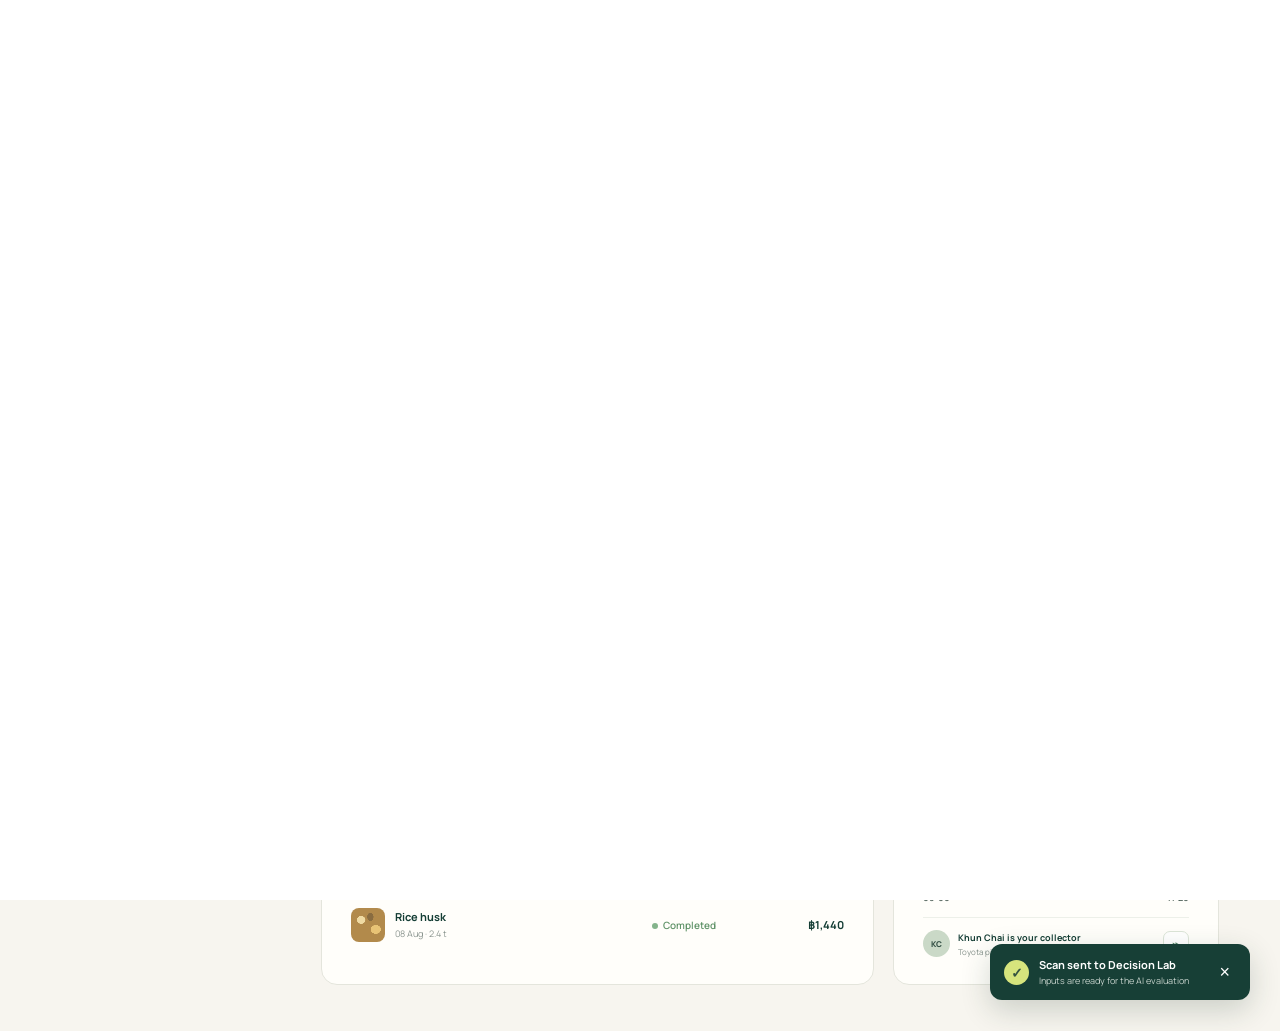
<file: index.html>
<!doctype html>
<html lang="en">
  <head>
    <meta charset="UTF-8" />
    <meta name="viewport" content="width=device-width, initial-scale=1.0" />
    <meta name="theme-color" content="#153e35" />
    <title>NovaTerra — biomass, made valuable</title>
    <link rel="preconnect" href="https://fonts.googleapis.com" />
    <link rel="preconnect" href="https://fonts.gstatic.com" crossorigin />
    <link href="https://fonts.googleapis.com/css2?family=DM+Mono:wght@400;500&family=Manrope:wght@400;500;600;700;800&family=Playfair+Display:ital,wght@0,600;0,700;1,600&display=swap" rel="stylesheet" />
    
    
    <link rel="stylesheet" href="style.css" />
  </head>
  <body>
    <div class="app-shell">
      <aside class="sidebar">
        <a class="brand" href="#top" aria-label="NovaTerra home">
          <span class="brand-mark" aria-hidden="true"><i></i><i></i><i></i></span>
          <span>nova<span>terra</span></span>
        </a>

        <nav class="main-nav" aria-label="Main navigation">
          <button class="nav-item active" data-nav="Overview" data-view="dashboard"><span class="nav-icon grid-icon"></span><span data-i18n="nav.overview">Overview</span></button>
          <button class="nav-item" data-nav="My biomass" data-view="biomass"><span class="nav-icon leaf-icon"></span><span data-i18n="nav.biomass">My biomass</span></button>
          <button class="nav-item decision-nav" data-nav="Decision lab" data-view="simulator"><span class="nav-icon spark-icon"></span><span data-i18n="nav.lab">Decision lab</span> <b class="ai-badge">AI</b></button>
          <button class="nav-item" data-nav="Collections" data-view="collections"><span class="nav-icon truck-icon"></span><span data-i18n="nav.collections">Collections</span> <b>2</b></button>
          <button class="nav-item" data-nav="Impact" data-view="impact"><span class="nav-icon impact-icon">◒</span><span data-i18n="nav.impact">My impact</span></button>
        </nav>

        <div class="sidebar-bottom">
          <button class="help-button"><span class="question-mark">?</span><span data-i18n="nav.help"> Help centre</span></button>
          <div class="profile-card">
            <div class="avatar">NS</div>
            <div><strong>Nicha S.</strong><small>Ubon Ratchathani</small></div>
            <button aria-label="Account menu" class="dots">•••</button>
          </div>
        </div>
      </aside>

      <main id="top" class="main-content">
        <header class="topbar">
          <button class="mobile-menu" aria-label="Open navigation">☰</button>
          <div class="location"><span class="pin"></span><span>Ubon Ratchathani, Thailand</span><button aria-label="Change location">⌄</button></div>
          <div class="top-actions">
            <button class="icon-button notification" aria-label="Notifications"><span>♧</span><i></i></button>
            <button id="themeToggle" class="theme-toggle" aria-label="Toggle dark mode" title="Toggle theme">☾</button>
            <div class="lang-wrap">
              <button id="langToggle" class="language language-label" aria-haspopup="true" aria-expanded="false">EN <span>⌄</span></button>
              <div id="langMenu" class="lang-menu" role="menu">
                <button class="lang-option active" data-lang="en" role="menuitem">English <small>EN</small></button>
                <button class="lang-option" data-lang="th" role="menuitem">ไทย <small>TH</small></button>
                <button class="lang-option" data-lang="zh" role="menuitem">中文 <small>ZH</small></button>
              </div>
            </div>
          </div>
        </header>

        <div id="dashboardView" class="dashboard-view">
        <section class="intro">
          <div>
            <p class="eyebrow" data-i18n="dash.date">SUNDAY, 30 AUGUST</p>
            <h1 data-i18n-html="dash.greeting">Good morning, <em>Nicha.</em></h1>
            <p class="intro-copy" data-i18n="dash.intro">Your fields have more to give. Let’s put every residue to its best use.</p>
          </div>
          <button id="newListing" class="primary-button"><span>＋</span> <span data-i18n="dash.list">List biomass</span></button>
        </section>

        <section class="dashboard-grid">
          <article class="scan-card">
            <div class="glow glow-one"></div><div class="glow glow-two"></div>
            <div class="scan-card-copy">
              <p class="eyebrow light"><span data-i18n="dash.scanEyebrow">AI MOBILE CAMERA SCAN</span> <span class="new-label" data-i18n="dash.new">NEW</span></p>
              <h2 data-i18n-html="dash.scanTitle">What’s in<br />your field?</h2>
              <p data-i18n="dash.scanCopy">Scan a sample for an instant type and quality check.</p>
              <button id="startScan" class="scan-button"><span class="scanner-small" aria-hidden="true"></span> <span data-i18n="dash.scanBtn">Scan biomass</span></button>
            </div>
            <div class="sample-orb" aria-hidden="true">
              <div class="grain grain-1"></div><div class="grain grain-2"></div><div class="grain grain-3"></div><div class="grain grain-4"></div><div class="grain grain-5"></div><div class="grain grain-6"></div>
              <div class="orb-label">AI<br />SCAN</div>
            </div>
            <div class="scan-card-footer"><span class="pulse-dot"></span> <span data-i18n="dash.scanFooter">Supports rice straw, husk & bagasse</span></div>
          </article>

          <article class="impact-card">
            <div class="card-head"><div><p class="eyebrow" data-i18n="dash.impactEyebrow">YOUR IMPACT</p><h3 data-i18n="dash.impactTitle">This season</h3></div><button class="more" aria-label="More impact details">•••</button></div>
            <div class="impact-rings" aria-label="26.4 tonnes CO2e avoided">
              <svg viewBox="0 0 160 160" aria-hidden="true"><circle class="ring-bg" cx="80" cy="80" r="61"></circle><circle class="ring-fill" cx="80" cy="80" r="61"></circle></svg>
              <div><strong>26.4</strong><span data-i18n-html="dash.co2Label">tCO₂e<br />avoided</span></div>
            </div>
            <div class="impact-row"><span data-i18n="dash.residue">Residue recovered</span><strong>48.6 t</strong><span class="trend">↗ 12%</span></div>
            <p class="impact-note" data-i18n="dash.impactNote">That’s like keeping 5 cars off the road for a year.</p>
          </article>
        </section>

        <section class="stat-grid" aria-label="Your biomass summary">
          <article class="stat-card"><div class="stat-icon amber">↗</div><div><span data-i18n="dash.available">Available to list</span><strong>12.8 <small>t</small></strong></div><button class="arrow-link" aria-label="List available biomass">→</button></article>
          <article class="stat-card"><div class="stat-icon mint">⌁</div><div><span data-i18n="dash.nextCol">Next collection</span><strong class="date-stat">03 Sep <small>· 09:00</small></strong></div><button class="arrow-link" aria-label="View collection">→</button></article>
          <article class="stat-card"><div class="stat-icon lilac">฿</div><div><span data-i18n="dash.earnings">Estimated earnings</span><strong>฿6,840</strong></div><button class="arrow-link" aria-label="View estimated earnings">→</button></article>
        </section>

        <section class="bottom-grid">
          <article class="activity-card">
            <div class="section-title"><div><p class="eyebrow" data-i18n="dash.activity">ACTIVITY</p><h3 data-i18n="dash.recent">Recent biomass</h3></div><button class="text-link"><span data-i18n="dash.viewAll">View all</span> <span>→</span></button></div>
            <div class="activity-table">
              <div class="activity-row header-row"><span>Material</span><span>Status</span><span>Value</span></div>
              <div class="activity-row"><div class="material"><span class="material-thumb straw"></span><div><strong>Rice straw</strong><small>24 Aug · 5.2 t</small></div></div><span class="status processing"><i></i>In processing</span><strong>฿2,600</strong></div>
              <div class="activity-row"><div class="material"><span class="material-thumb husk"></span><div><strong>Rice husk</strong><small>08 Aug · 2.4 t</small></div></div><span class="status complete"><i></i>Completed</span><strong>฿1,440</strong></div>
            </div>
          </article>

          <article class="route-card">
            <div class="section-title"><div><p class="eyebrow" data-i18n="dash.nextUp">NEXT UP</p><h3 data-i18n="dash.route">Collection route</h3></div><span class="route-date">03 SEP</span></div>
            <div class="route-visual" aria-hidden="true"><div class="route-line"></div><span class="route-dot source"></span><span class="route-dot hub"></span><span class="mini-truck">▰</span><div class="route-source">YOUR FIELD<br /><b>09:00</b></div><div class="route-hub">KHONG CHIAM HUB<br /><b>11:20</b></div></div>
            <div class="route-footer"><span class="route-avatar">KC</span><span><b>Khun Chai is your collector</b><small>Toyota pickup · 3 more stops nearby</small></span><button aria-label="Contact collector" class="contact-button">⌁</button></div>
          </article>
        </section>
        </div>

        <section id="simulatorView" class="simulator-view" aria-labelledby="engineTitle" hidden>
          <div class="engine-intro">
            <div>
              <p class="eyebrow"><span class="live-mini-dot"></span> <span data-i18n="lab.eyebrow">NOVATERRA AI SYSTEM</span></p>
              <h1 id="engineTitle" data-i18n-html="lab.title">Biomass <em>Decision Lab.</em></h1>
              <p data-i18n="lab.intro">Explore how the intelligence engine evaluates crop residue and finds the highest-value, lowest-impact pathway.</p>
            </div>
            <button id="scanFromLab" class="primary-button"><span class="scanner-small"></span> <span data-i18n="lab.scan">Start with a scan</span></button>
          </div>

          <div class="engine-notice"><span class="notice-spark">✦</span><span><b>Live decision simulator</b> — change any input to see a fresh quality grade, farmer offer and processing match.</span><span class="model-tag">ENGINE v2.4</span></div>

          <div class="simulator-grid">
            <form class="parameter-panel" onsubmit="return false">
              <div class="panel-heading"><div><p class="eyebrow">01 / FIELD INPUTS</p><h2>Biomass parameters</h2></div><span class="input-state"><i></i> Ready</span></div>
              <label class="field-label">Material type
                <select id="biomassType" class="select-input">
                  <option value="straw">Rice straw</option>
                  <option value="husk">Rice husk</option>
                  <option value="bagasse">Sugarcane bagasse</option>
                </select>
              </label>
              <label class="field-label">Origin province
                <select id="province" class="select-input">
                  <option value="Khon Kaen">Khon Kaen · Northeast hub</option>
                  <option value="Ubon Ratchathani">Ubon Ratchathani · East hub</option>
                  <option value="Nakhon Ratchasima">Nakhon Ratchasima · Korat hub</option>
                  <option value="Suphan Buri">Suphan Buri · Central hub</option>
                </select>
              </label>
              <div class="range-field"><div class="field-label range-title"><span>Estimated volume</span><output id="volumeOutput">18 tonnes</output></div><input id="volume" type="range" min="1" max="60" value="18" /><div class="range-ticks"><span>1 t</span><span>60 t</span></div></div>
              <div class="range-field"><div class="field-label range-title"><span>Moisture level</span><output id="moistureOutput">13%</output></div><input id="moisture" type="range" min="5" max="35" value="13" /><div id="moistureHint" class="moisture-hint good">Excellent for high-value fibre applications.</div></div>
              <div class="contamination-section"><span class="field-label">Soil / dirt contamination</span><div class="segmented" role="radiogroup" aria-label="Soil or dirt contamination"><button class="contamination-choice active" data-contamination="low" role="radio" aria-checked="true">Low <small>&lt; 3%</small></button><button class="contamination-choice" data-contamination="medium" role="radio" aria-checked="false">Medium <small>3–8%</small></button><button class="contamination-choice" data-contamination="high" role="radio" aria-checked="false">High <small>&gt; 8%</small></button></div></div>
              <div class="source-note"><span>⌖</span><p>Location, seasonality and current partner capacity are included in the decision score.</p></div>
            </form>

            <div class="results-panel">
              <div class="panel-heading result-heading"><div><p class="eyebrow">02 / AI EVALUATION MATRIX</p><h2>Your optimal pathway</h2></div><span id="evaluationStatus" class="evaluation-status"><i></i> Analysing</span></div>
              <div class="top-results">
                <div class="grade-result"><span class="result-label">QUALITY GRADE</span><div class="grade-token"><strong id="gradeLetter">A</strong></div><b id="gradeName">Prime fibre</b><small id="gradeSubline">Clean &amp; dry field residue</small></div>
                <div class="path-result"><span class="result-label">RECOMMENDED ROUTE</span><div class="route-title"><span class="route-leaf">✦</span><strong id="routeName">Moulded fibre packaging</strong></div><p id="routeDescription">Best fit for premium trays and foodware.</p><div class="route-flow"><span>Field source</span><i></i><span id="routeDestination">Fibre mill</span></div></div>
              </div>
              <div class="result-metrics">
                <div><span>FARMER OFFER</span><strong id="payout">฿12,960</strong><small id="rate">฿720 / tonne</small></div>
                <div><span>BURNING AVOIDED</span><strong id="co2">25.2 <small>tCO₂e</small></strong><small id="impactDescription">If residue is recovered</small></div>
                <div><span>NET CIRCULAR VALUE</span><strong id="circularValue">High</strong><small id="valueHint">Local conversion match</small></div>
              </div>
              <div class="partner-match"><div class="partner-mark">N<span>+</span></div><div class="partner-copy"><span class="result-label">TOP PARTNER MATCH</span><h3 id="partnerName">GreenForm Fibre Works</h3><p id="partnerDetail">Moulded-fibre food packaging · 22 km catchment</p></div><div class="compatibility"><strong id="compatibilityScore">96.4%</strong><span>compatible</span><i><b id="compatibilityBar"></b></i></div></div>
              <div class="score-breakdown"><div class="breakdown-header"><div><p class="eyebrow">WHY THIS DECISION</p><h3>Multi-factor score</h3></div><span id="totalScore" class="total-score">92 / 100</span></div><div class="score-row"><span>Material condition</span><div><i><b id="qualityScore"></b></i></div><strong id="qualityScoreLabel">94%</strong></div><div class="score-row"><span>Collection efficiency</span><div><i><b id="logisticsScore"></b></i></div><strong id="logisticsScoreLabel">89%</strong></div><div class="score-row"><span>Buyer demand signal</span><div><i><b id="demandScore"></b></i></div><strong id="demandScoreLabel">93%</strong></div></div>
              <p class="explainability"><span>◎</span> NovaTerra selects the route with the strongest combined value, not simply the highest selling price.</p>
            </div>
          </div>
        </section>

        <section id="biomassView" class="farmer-view" aria-labelledby="biomassTitle" hidden>
          <div class="farmer-page-intro">
            <div><p class="eyebrow" data-i18n="bio.eyebrow">MY FIELD INVENTORY</p><h1 id="biomassTitle" data-i18n-html="bio.title">My <em>biomass.</em></h1><p data-i18n="bio.intro">Every listed residue is quality-assessed, traceable and ready for a verified collection route.</p></div>
            <button id="createListing" class="primary-button"><span>＋</span> <span data-i18n="dash.list">List biomass</span></button>
          </div>
          <div class="inventory-summary"><div><span class="summary-icon field-icon">⌁</span><p>READY TO COLLECT</p><strong id="readyTonnes">12.8 <small>t</small></strong><small>Across 2 approved listings</small></div><div><span class="summary-icon money-icon">฿</span><p>OFFER VALUE</p><strong id="offerValue">฿8,040</strong><small>Estimated until hub check</small></div><div><span class="summary-icon leaf-summary">✦</span><p>BEST OPPORTUNITY</p><strong>Rice straw</strong><small>Dry-field grade A potential</small></div><div class="summary-advice"><span>AI NOTE</span><p>List dry rice straw within 48 hours to reserve the next collection route.</p><button id="adviceScan">Scan sample <b>→</b></button></div></div>
          <div class="inventory-layout"><article class="listing-card"><div class="section-title"><div><p class="eyebrow">ACTIVE LISTINGS</p><h3>Materials in your queue</h3></div><div class="filter-pills"><button class="filter active">All</button><button class="filter">In progress</button></div></div><div id="listingFeed" class="listing-feed"><div class="listing-entry"><span class="listing-photo straw"></span><div class="listing-material"><strong>Rice straw · Field 03</strong><small>5.2 t · scanned 24 Aug · Grade A</small><span class="trace-tag">◎ Traceable sample</span></div><div class="listing-stage progress"><i></i><span>In processing</span><small>Partner confirmed</small></div><div class="listing-value"><strong>฿2,600</strong><small>Estimated value</small></div><button class="listing-more" aria-label="View rice straw listing">→</button></div><div class="listing-entry"><span class="listing-photo husk"></span><div class="listing-material"><strong>Rice husk · Mill lot</strong><small>2.4 t · scanned 08 Aug · Grade A</small><span class="trace-tag">◎ Traceable sample</span></div><div class="listing-stage complete"><i></i><span>Completed</span><small>Payment released</small></div><div class="listing-value"><strong>฿1,440</strong><small>Received</small></div><button class="listing-more" aria-label="View rice husk listing">→</button></div></div></article><aside class="listing-aside"><p class="eyebrow">YOUR NEXT STEP</p><h3>Prepare for hub check</h3><p>Keep your approved material covered and separated. The hub will confirm the final weight and moisture level.</p><div class="hub-check"><span>01</span><div><b>Collection pickup</b><small>03 Sep · 09:00</small></div><i></i></div><div class="hub-check"><span>02</span><div><b>Hub quality check</b><small>Same day at Khong Chiam</small></div></div><button class="text-link" data-view="collections">View route details <span>→</span></button></aside></div>
        </section>

        <section id="collectionsView" class="farmer-view" aria-labelledby="collectionTitle" hidden>
          <div class="farmer-page-intro"><div><p class="eyebrow" data-i18n="col.eyebrow">COLLECTION NETWORK</p><h1 id="collectionTitle" data-i18n-html="col.title">Your next <em>pickup.</em></h1><p data-i18n="col.intro">NovaTerra groups nearby farms to make each collection route efficient, reliable and lower-carbon.</p></div><span class="route-status-chip"><i></i> Collector assigned</span></div>
          <div class="collection-hero"><div class="route-map"><div class="map-grid"></div><span class="map-label farm-label">YOUR FIELD<br /><b>Ban Pa Ao</b></span><span class="map-label hub-label">KHONG CHIAM HUB<br /><b>Quality check</b></span><span class="route-node field-node"></span><span class="route-node hub-node"></span><div class="map-route"><i></i><i></i><i></i><i></i><i></i></div><span class="route-truck">▰</span><span class="route-km">21.6 km</span></div><div class="collection-details"><p class="eyebrow">TUESDAY · 03 SEPTEMBER</p><h2>Pickup window<br /><em>09:00 — 09:30</em></h2><div class="collector-card"><span class="collector-avatar">KC</span><div><strong>Khun Chai</strong><small>Your NovaTerra collector · 4.9 ★</small></div><button aria-label="Message Khun Chai">⌁</button></div><div class="collection-material"><span class="straw"></span><div><b>Rice straw · Field 03</b><small>Expected load: 5.2 tonnes</small></div><strong>Grade A</strong></div><button id="confirmPickup" class="primary-button confirm-button">Confirm material is ready <span>→</span></button><p id="pickupConfirmation" class="pickup-confirmation" aria-live="polite"></p></div></div>
          <div class="collection-timeline"><div class="timeline-title"><p class="eyebrow">ROUTE STATUS</p><h3>What happens on collection day</h3></div><div class="timeline-step current"><span>1</span><div><b>Pickup scheduled</b><small>Route is optimised with three nearby farms.</small></div><em>Now</em></div><div class="timeline-step"><span>2</span><div><b>Material weighed at the hub</b><small>Final volume, moisture and contaminants are verified.</small></div><em>03 Sep</em></div><div class="timeline-step"><span>3</span><div><b>Final payment released</b><small>Your confirmed payout is available after quality grading.</small></div><em>04 Sep</em></div></div>
        </section>

        <section id="impactView" class="farmer-view" aria-labelledby="impactTitle" hidden>
          <div class="farmer-page-intro"><div><p class="eyebrow" data-i18n="imp.eyebrow">YOUR CIRCULAR CONTRIBUTION</p><h1 id="impactTitle" data-i18n-html="imp.title">Value beyond <em>the field.</em></h1><p data-i18n="imp.intro">Your collections are helping turn agricultural residues into useful products instead of smoke and waste.</p></div><button id="shareImpact" class="outline-button"><span data-i18n="imp.share">Share impact summary</span> <span>↗</span></button></div>
          <div class="impact-hero"><div class="impact-hero-copy"><p class="eyebrow light">2026 HARVEST SEASON</p><h2>You’ve kept <em>26.4 tonnes</em><br />of CO₂e out of the air.</h2><p>That is the estimated impact of your verified residue collections to date.</p><div class="impact-hero-stats"><span><b>48.6 t</b> residue recovered</span><span><b>฿9,210</b> paid to you</span></div></div><div class="impact-orbit"><div class="orbit-ring ring-a"></div><div class="orbit-ring ring-b"></div><div class="impact-core"><b>54</b><small>trees worth<br />of benefit</small></div><span class="orbit-dot dot-a"></span><span class="orbit-dot dot-b"></span><span class="orbit-dot dot-c"></span></div></div>
          <div class="impact-detail-grid"><article><span class="impact-detail-icon">↗</span><p>FARMER EARNINGS</p><strong>฿9,210</strong><small>From 3 completed collections</small><div class="growth-line"><i></i></div><b class="positive-growth">↑ 18% from last season</b></article><article><span class="impact-detail-icon">♲</span><p>VALUE CREATED</p><strong>4 pathways</strong><small>Biochar, fibre, silica &amp; energy</small><div class="pathway-tags"><span>Fibre</span><span>Biochar</span><span>Silica</span></div></article><article class="impact-certificate"><div><span>VERIFIED TRACKING</span><h3>Every collection has a route, a quality record and a final destination.</h3><button id="showCertificate">View latest trace record <b>→</b></button></div><div class="certificate-seal">NT<br /><small>TRACE</small></div></article></div>
        </section>
      </main>
    </div>

    <div id="listingModal" class="listing-modal" aria-hidden="true" role="dialog" aria-modal="true" aria-labelledby="listingTitle">
      <div class="listing-dialog">
        <button id="closeListing" class="drawer-close" aria-label="Close listing form">×</button>
        <div class="listing-dialog-head"><p class="eyebrow">NEW BIOMASS LISTING</p><h2 id="listingTitle">Turn your scan into <em>a collection.</em></h2><p>NovaTerra will reserve a route after you confirm the field details below.</p></div>
        <div class="listing-dialog-grid">
          <div class="listing-scan-summary"><span class="result-label">AI SCAN SUMMARY</span><div class="scan-summary-visual"><div class="scan-summary-orb"><i></i><i></i><i></i></div><span id="listingScanBadge">Grade A</span></div><h3 id="listingScanName">Rice straw</h3><p id="listingScanDescription">High-potential sample · recommended for fibre packaging</p><button id="openLabFromListing" class="text-link">See AI decision details <span>→</span></button></div>
          <form id="listingForm" class="listing-form" onsubmit="return false"><label class="field-label">Material type<select id="listingMaterial" class="select-input"><option value="straw">Rice straw</option><option value="husk">Rice husk</option><option value="bagasse">Sugarcane bagasse</option></select></label><div class="listing-form-row"><label class="field-label">Estimated volume<input id="listingVolume" type="number" min="1" max="60" value="5" /><small>tonnes</small></label><label class="field-label">Available from<input id="listingDate" type="date" /><small>collection date</small></label></div><label class="field-label">Collection point<div class="location-select"><span class="pin"></span> Ban Pa Ao, Ubon Ratchathani <button type="button">Change</button></div></label><div class="offer-preview"><div><span>ESTIMATED NOVATERRA OFFER</span><strong id="listingOffer">฿3,600</strong><small id="listingRate">฿720 / tonne · subject to hub check</small></div><span class="offer-badge">AI matched</span></div><label class="check-row"><input id="materialReady" type="checkbox" checked /><span></span>I confirm this material is dry, accessible and ready to collect.</label><button id="submitListing" class="primary-button listing-submit">Request collection <span>→</span></button><p id="listingFeedback" class="listing-feedback" aria-live="polite"></p></form>
        </div>
      </div>
    </div>

    <div id="scanModal" class="scan-modal" aria-hidden="true" role="dialog" aria-modal="true" aria-labelledby="scanTitle">
      <div class="modal-topbar"><button id="closeScan" class="modal-close" aria-label="Close scan">×</button><span class="live-indicator"><i></i> LIVE SCAN</span><button id="flashButton" class="flash-button" aria-label="Toggle flashlight">ϟ</button></div>
      <div class="camera-area">
        <video id="cameraFeed" autoplay muted playsinline></video>
        <img id="uploadedPreview" alt="Selected biomass sample" />
        <div id="cameraFallback" class="camera-fallback" aria-hidden="true"><div class="field-horizon"></div><div class="straw-pile pile-a"></div><div class="straw-pile pile-b"></div><div class="straw-pile pile-c"></div></div>
        <div class="scan-vignette"></div>
        <div class="scan-box" aria-hidden="true"><span></span><span></span><span></span><span></span><div class="scan-beam"></div></div>
        <div id="scanHint" class="scan-hint">Position the material inside the frame</div>
        <div id="detectingBadge" class="detecting-badge">● Looking for biomass</div>
        <div id="resultCard" class="result-card" aria-live="polite">
          <button id="retake" class="retake">Retake</button>
          <div class="result-icon">✓</div><p>Scan complete</p><h2 id="scanTitle">Rice straw</h2><div class="confidence"><span>Match confidence</span><b>94%</b></div><div class="confidence-bar"><i></i></div>
          <div class="result-details"><span><small>QUALITY</small><b>Grade A</b></span><span><small>MOISTURE</small><b>14.2%</b></span><span><small>BEST FIT</small><b>Biochar</b></span></div>
          <button id="useScan" class="primary-button use-scan">Use this scan <span>→</span></button>
        </div>
      </div>
      <div class="modal-controls">
        <label class="gallery-button" title="Choose an image"><input id="imageUpload" type="file" accept="image/*" capture="environment" /><span>▧</span><small>Gallery</small></label>
        <button id="captureButton" class="capture-button" aria-label="Capture biomass photo"><i></i></button>
        <button id="switchCamera" class="switch-button" aria-label="Switch camera">↻<small>Switch</small></button>
      </div>
    </div>

    <div id="listingToast" class="listing-toast" role="status"><span>✓</span><div><strong>Scan sent to Decision Lab</strong><small>Inputs are ready for the AI evaluation</small></div><button aria-label="Dismiss">×</button></div>
    <script src="script.js"></script>
  </body>
</html>
</file>
<file: style.css>
:root{--ink:#153e35;--ink-deep:#0c2c25;--cream:#f7f5ef;--paper:#fffefa;--line:#e4e5dc;--muted:#78857e;--moss:#7ea97d;--lime:#d8e37b;--gold:#eebd4f;--mint:#b9ddc8;--purple:#d6c7e4}*{box-sizing:border-box}body{margin:0;color:var(--ink);background:var(--cream);font-family:Manrope,Arial,sans-serif;font-size:14px}.app-shell{min-height:100vh;display:flex}.sidebar{width:260px;min-height:100vh;position:fixed;inset:0 auto 0 0;background:#faf9f4;border-right:1px solid var(--line);padding:30px 18px;display:flex;flex-direction:column;z-index:5}.brand{display:flex;align-items:center;gap:10px;color:var(--ink);text-decoration:none;font-size:22px;font-weight:800;letter-spacing:-1.5px;padding:0 12px}.brand>span:last-child span{color:#7d9c60}.brand-mark{width:25px;height:29px;position:relative;display:block}.brand-mark i{width:12px;height:24px;position:absolute;background:var(--ink);border-radius:12px 12px 2px 12px;transform-origin:bottom}.brand-mark i:nth-child(1){left:1px;transform:rotate(-41deg);height:19px;top:4px}.brand-mark i:nth-child(2){left:10px;transform:rotate(-2deg);height:28px}.brand-mark i:nth-child(3){left:15px;transform:rotate(41deg);height:18px;top:4px}.main-nav{display:grid;gap:6px;margin-top:67px}.nav-item{border:0;background:transparent;font:600 14px Manrope;color:#6e7b74;border-radius:10px;height:45px;display:flex;align-items:center;gap:15px;padding:0 13px;text-align:left;cursor:pointer;transition:.2s}.nav-item:hover{background:#f0f2e9}.nav-item.active{background:#e3ead7;color:var(--ink)}.nav-item b{font:500 11px 'DM Mono';background:#d7e37c;color:#39533d;border-radius:10px;padding:2px 7px;margin-left:auto}.nav-icon{width:18px;height:18px;position:relative;opacity:.9}.grid-icon{background:linear-gradient(90deg,currentColor 42%,transparent 42% 58%,currentColor 58%);border-radius:3px}.leaf-icon:before,.leaf-icon:after{content:"";position:absolute;width:8px;height:13px;border:2px solid currentColor;border-radius:100% 0 100% 0}.leaf-icon:before{left:0;top:3px;transform:rotate(-40deg)}.leaf-icon:after{right:0;top:1px;transform:rotate(50deg)}.truck-icon{border:2px solid currentColor;border-radius:2px;width:17px;height:11px;top:3px}.truck-icon:after,.truck-icon:before{content:"";position:absolute;width:4px;height:4px;border:2px solid currentColor;border-radius:50%;background:#faf9f4;bottom:-5px}.truck-icon:before{left:1px}.truck-icon:after{right:0}.spark-icon:before{content:"✦";font-size:21px;line-height:15px}.sidebar-bottom{margin-top:auto}.help-button{border:0;background:transparent;color:#78857e;font:600 13px Manrope;display:flex;gap:12px;align-items:center;padding:12px;cursor:pointer}.question-mark{border:1.5px solid currentColor;border-radius:50%;font-size:11px;width:17px;height:17px;display:grid;place-items:center}.profile-card{border-top:1px solid var(--line);padding:20px 9px 0;display:flex;align-items:center;gap:10px}.avatar,.route-avatar{display:grid;place-items:center;border-radius:50%;color:#345045;font-weight:800;font-size:11px;background:#dfc5a2;width:35px;height:35px}.profile-card strong{display:block;font-size:12px}.profile-card small,.route-footer small{display:block;color:#84908a;font-size:10px;margin-top:2px}.dots,.more{background:transparent;border:0;color:#718078;cursor:pointer;letter-spacing:1px}.dots{margin-left:auto}.main-content{width:calc(100% - 260px);margin-left:260px;padding:0 4.8vw 46px;max-width:1740px}.topbar{height:86px;display:flex;align-items:center;justify-content:space-between;border-bottom:1px solid var(--line)}.location{display:flex;align-items:center;color:#65736c;font-size:12px;gap:8px}.location button,.language{border:0;background:transparent;color:#65736c;cursor:pointer;font:500 12px Manrope}.pin{width:13px;height:13px;border:2px solid var(--ink);border-radius:8px 8px 8px 0;transform:rotate(-45deg);position:relative}.pin:after{content:"";width:3px;height:3px;border-radius:50%;background:var(--ink);position:absolute;left:3px;top:3px}.top-actions{display:flex;align-items:center;gap:23px}.icon-button{border:0;background:transparent;font-size:21px;color:var(--ink);position:relative;cursor:pointer}.notification i{width:6px;height:6px;position:absolute;right:1px;top:3px;border-radius:50%;background:#dc765c}.language{font-weight:700;color:var(--ink);letter-spacing:.5px}.mobile-menu{display:none}.intro{display:flex;align-items:end;justify-content:space-between;padding:44px 0 31px}.eyebrow{font:500 10px 'DM Mono',monospace;color:#89948d;letter-spacing:1.25px;margin:0 0 10px}.eyebrow.light{color:#c7d6c8}.intro h1{font-size:32px;letter-spacing:-1.6px;line-height:1;margin:0}.intro h1 em{font:600 33px 'Playfair Display';letter-spacing:-1.9px}.intro-copy{color:#728078;font-size:13px;margin:15px 0 0}.primary-button{background:var(--ink);color:#fff;border:0;border-radius:9px;padding:13px 18px;font:700 12px Manrope;display:inline-flex;align-items:center;gap:8px;cursor:pointer;box-shadow:0 8px 18px #163e3518;transition:transform .2s,background .2s}.primary-button:hover{background:#245448;transform:translateY(-1px)}.primary-button>span:first-child{font-size:20px;font-weight:400;line-height:10px}.dashboard-grid{display:grid;grid-template-columns:minmax(0,1.58fr) minmax(280px,.93fr);gap:19px}.scan-card{min-height:300px;position:relative;overflow:hidden;border-radius:16px;background:var(--ink);color:white;padding:35px 38px;isolation:isolate}.scan-card:before{content:"";position:absolute;inset:0;background:radial-gradient(circle at 85% 0,#335e50 0,transparent 35%),linear-gradient(135deg,transparent 45%,#10372f 45%);z-index:-1}.scan-card h2{font:600 38px/1.02 'Playfair Display';letter-spacing:-1.7px;margin:0}.scan-card-copy>p:not(.eyebrow){color:#c0d0c5;font-size:13px;margin:16px 0 21px}.scan-button{border:1px solid #789686;border-radius:7px;padding:10px 13px;background:#ffffff10;color:white;font:700 12px Manrope;display:flex;align-items:center;gap:8px;cursor:pointer;backdrop-filter:blur(3px);transition:.2s}.scan-button:hover{background:#ffffff21}.scanner-small{width:14px;height:14px;border:1.5px solid #fff;border-radius:3px;position:relative}.scanner-small:after{content:"";position:absolute;left:2px;right:2px;top:5px;border-top:1px solid #fff}.sample-orb{width:256px;height:256px;border-radius:50%;position:absolute;right:55px;top:24px;background:radial-gradient(circle at 44% 35%,#e9d69c 0 2%,#b99b62 3% 7%,#5f5239 34%,#292c23 68%,#192f29 69%);box-shadow:0 0 0 16px #ffffff0a,0 0 0 33px #ffffff06;transform:rotate(-12deg);overflow:hidden}.sample-orb:before{content:"";position:absolute;inset:0;background:repeating-radial-gradient(ellipse at 60% 50%,transparent 0 3px,#dcc98f22 4px 5px)}.grain{position:absolute;background:linear-gradient(90deg,#6e5838,#f0cd77,#5d492e);border-radius:70% 10% 70% 10%;height:17px;width:53px;transform:rotate(var(--r));box-shadow:0 1px 4px #211b0d66}.grain-1{--r:32deg;top:49px;left:43px}.grain-2{--r:-25deg;top:84px;left:95px}.grain-3{--r:14deg;top:138px;left:36px}.grain-4{--r:-57deg;top:156px;left:134px}.grain-5{--r:53deg;top:57px;left:153px}.grain-6{--r:4deg;top:110px;left:160px}.orb-label{position:absolute;z-index:2;bottom:20px;right:23px;border:1px solid #ffffff70;border-radius:50%;width:51px;height:51px;display:grid;place-items:center;text-align:center;font:500 8px/1.2 'DM Mono';letter-spacing:1px;color:#fff;background:#0d2d2680}.scan-card-footer{position:absolute;bottom:25px;left:38px;color:#c8d5cc;font-size:10px}.pulse-dot{display:inline-block;width:6px;height:6px;border-radius:50%;background:#d6e47d;margin-right:7px;box-shadow:0 0 0 4px #d6e47d22}.glow{position:absolute;border-radius:50%;z-index:-1}.glow-one{width:390px;height:390px;background:#d7e37b0e;right:-170px;top:-150px}.glow-two{width:170px;height:170px;background:#d7e37b09;left:160px;bottom:-130px}.impact-card,.activity-card,.route-card{background:var(--paper);border:1px solid var(--line);border-radius:16px}.impact-card{padding:29px 31px;min-height:300px}.card-head,.section-title{display:flex;justify-content:space-between;align-items:flex-start}.card-head h3,.section-title h3{font-size:18px;letter-spacing:-.7px;margin:0}.impact-rings{width:150px;height:150px;margin:7px auto 2px;position:relative}.impact-rings svg{position:absolute;inset:0;transform:rotate(-89deg);width:100%;height:100%}.ring-bg,.ring-fill{fill:none;stroke-width:10}.ring-bg{stroke:#edf0e7}.ring-fill{stroke:#a8ca8a;stroke-linecap:round;stroke-dasharray:382;stroke-dashoffset:96}.impact-rings>div{position:absolute;inset:0;display:grid;place-content:center;text-align:center}.impact-rings strong{font:700 27px/1 Manrope;letter-spacing:-1.5px}.impact-rings span{font-size:9px;line-height:1.2;color:#75827b;margin-top:3px}.impact-row{display:flex;align-items:center;gap:8px;margin-top:6px;font-size:10px;color:#7a867f}.impact-row strong{margin-left:auto;color:var(--ink);font-size:12px}.trend{color:#6b9669;background:#e6f0df;border-radius:10px;padding:3px 5px;font:500 9px 'DM Mono'}.impact-note{font-size:9px;color:#87928c;margin:12px 0 0;border-top:1px solid #edf0e9;padding-top:12px}.stat-grid{display:grid;grid-template-columns:repeat(3,1fr);gap:15px;margin:20px 0}.stat-card{background:var(--paper);border:1px solid var(--line);border-radius:12px;padding:18px;display:flex;align-items:center;gap:13px;min-height:89px}.stat-icon{width:39px;height:39px;display:grid;place-items:center;border-radius:9px;font-size:22px;font-weight:600}.amber{background:#fae6b5;color:#9a6a1a}.mint{background:#dff0e4;color:#589276}.lilac{background:#eae2ef;color:#765e8e;font-size:17px}.stat-card span{display:block;font-size:10px;color:#849089;margin-bottom:3px}.stat-card strong{display:block;font-size:20px;letter-spacing:-.7px}.stat-card strong small{font-size:11px;color:#728078;font-weight:600}.stat-card .date-stat{font-size:16px}.arrow-link{border:0;background:transparent;color:#82908a;font-size:19px;margin-left:auto;cursor:pointer}.bottom-grid{display:grid;grid-template-columns:minmax(0,1.58fr) minmax(280px,.93fr);gap:19px}.activity-card,.route-card{padding:27px 29px;min-height:260px}.text-link{border:0;background:transparent;color:#6c896b;font:700 11px Manrope;cursor:pointer}.text-link span{font-size:15px;margin-left:3px}.activity-table{margin-top:19px}.activity-row{display:grid;grid-template-columns:minmax(160px,1fr) 120px 72px;align-items:center;min-height:58px;border-top:1px solid #edf0e9;font-size:11px}.header-row{min-height:27px;color:#9aa39e;font:500 9px 'DM Mono';letter-spacing:.5px;border:0}.material{display:flex;align-items:center;gap:10px}.material-thumb{width:34px;height:34px;border-radius:8px;position:relative;display:block;overflow:hidden}.straw{background:repeating-linear-gradient(25deg,#c3a661 0 2px,#e7d290 3px 7px,#8d7548 8px 10px)}.husk{background:radial-gradient(ellipse at 30% 35%,#efdaa2 0 12%,transparent 13%),radial-gradient(ellipse at 73% 63%,#e8c375 0 14%,transparent 15%),radial-gradient(ellipse at 57% 26%,#896c40 0 11%,transparent 12%),#b28a4b}.material strong{font-size:11px;display:block}.material small{font-size:9px;color:#8c9690;display:block;margin-top:3px}.status{font:600 10px Manrope}.status i{display:inline-block;width:6px;height:6px;border-radius:50%;margin-right:5px}.processing{color:#b78128}.processing i{background:#eab13d}.complete{color:#609368}.complete i{background:#84b48b}.activity-row>strong{font-size:11px;text-align:right}.route-date{font:500 9px 'DM Mono';color:#708979;background:#e7efdf;border-radius:5px;padding:5px 6px}.route-visual{height:110px;position:relative;margin:16px 0 0}.route-line{height:2px;position:absolute;left:24px;right:25px;top:55px;background:repeating-linear-gradient(90deg,#aec8a9 0 8px,transparent 8px 14px)}.route-dot{width:14px;height:14px;position:absolute;top:49px;border-radius:50%;border:3px solid var(--paper)}.route-dot.source{left:17px;background:#dfa63c;box-shadow:0 0 0 1px #dfa63c}.route-dot.hub{right:19px;background:#6d9e71;box-shadow:0 0 0 1px #6d9e71}.route-source,.route-hub{position:absolute;top:72px;font:500 8px/1.5 'DM Mono';color:#8a958e}.route-source{left:0}.route-hub{right:0;text-align:right}.route-visual b{font:600 9px Manrope;color:#53645c}.mini-truck{position:absolute;top:39px;left:48%;font-size:23px;line-height:22px;color:#335d4d;transform:scaleX(1.5)}.route-footer{border-top:1px solid #edf0e9;padding-top:12px;display:flex;align-items:center;gap:8px}.route-avatar{background:#cad9c7;width:27px;height:27px;font-size:8px}.route-footer b{display:block;font-size:9px}.route-footer small{font-size:8px}.contact-button{margin-left:auto;width:26px;height:26px;border:1px solid #dce5d8;background:white;color:#4f8064;border-radius:7px;cursor:pointer}.scan-modal{position:fixed;z-index:20;inset:0;background:#0b201a;display:flex;flex-direction:column;color:white;opacity:0;pointer-events:none;transition:opacity .25s}.scan-modal.open{opacity:1;pointer-events:auto}.modal-topbar{height:76px;padding:16px 27px;display:flex;align-items:center;justify-content:space-between;position:absolute;inset:0 0 auto;z-index:3;background:linear-gradient(#06110dbb,transparent)}.modal-close,.flash-button{border:0;background:#ffffff1c;color:white;font-size:29px;border-radius:50%;height:39px;width:39px;display:grid;place-items:center;cursor:pointer}.flash-button{font-size:21px}.live-indicator{font:500 10px 'DM Mono';letter-spacing:1px;background:#101e18cc;border:1px solid #ffffff26;border-radius:20px;padding:8px 10px}.live-indicator i{display:inline-block;width:6px;height:6px;border-radius:50%;background:#e27566;margin-right:6px;box-shadow:0 0 9px #e27566}.camera-area{position:relative;flex:1;overflow:hidden;background:#18382d;display:grid;place-items:center}.camera-area video,.camera-area>img{width:100%;height:100%;object-fit:cover;position:absolute;inset:0;z-index:0;display:none}.camera-area video.visible,.camera-area>img.visible{display:block}.camera-fallback{position:absolute;inset:0;background:linear-gradient(180deg,#97b8bd 0 45%,#c69a4a 45% 47%,#7d5d2d 47%);overflow:hidden}.camera-fallback:after{content:"";position:absolute;inset:45% 0 0;background:repeating-linear-gradient(11deg,#80622f 0 2px,#b68d44 3px 11px)}.field-horizon{position:absolute;left:-10%;right:-10%;top:29%;height:20%;background:#6d8657;border-radius:50%;filter:blur(7px)}.straw-pile{position:absolute;z-index:1;background:repeating-linear-gradient(27deg,#cfae65 0 2px,#806232 3px 5px,#dfc380 6px 9px);border-radius:50% 50% 16% 16%;box-shadow:0 10px 16px #352b1860}.pile-a{width:48%;height:24%;left:-1%;bottom:16%;transform:rotate(7deg)}.pile-b{width:51%;height:32%;right:-5%;bottom:5%;transform:rotate(-5deg)}.pile-c{width:35%;height:19%;left:35%;bottom:10%;transform:rotate(-4deg)}.scan-vignette{position:absolute;inset:0;z-index:1;background:radial-gradient(ellipse 45% 44% at 50% 47%,transparent 40%,#001d15aa 100%)}.scan-box{position:absolute;z-index:2;width:min(69vw,450px);aspect-ratio:1.12/1;top:44%;left:50%;transform:translate(-50%,-50%);border:1px solid #ffffff52}.scan-box>span{width:31px;height:31px;border-color:#d9ed9d;position:absolute}.scan-box span:nth-child(1){left:-2px;top:-2px;border-left:3px solid;border-top:3px solid}.scan-box span:nth-child(2){right:-2px;top:-2px;border-right:3px solid;border-top:3px solid}.scan-box span:nth-child(3){left:-2px;bottom:-2px;border-left:3px solid;border-bottom:3px solid}.scan-box span:nth-child(4){right:-2px;bottom:-2px;border-right:3px solid;border-bottom:3px solid}.scan-beam{position:absolute;left:5%;right:5%;height:2px;background:#d8eb9b;box-shadow:0 0 15px #d8eb9b,0 0 30px #d8eb9b;animation:scan 2.5s ease-in-out infinite}@keyframes scan{0%,100%{top:10%;opacity:.5}50%{top:90%;opacity:1}}.scan-hint{z-index:2;position:absolute;bottom:12%;font-size:12px;text-shadow:0 2px 9px #000}.detecting-badge{z-index:2;position:absolute;top:16%;background:#091d16bd;border:1px solid #cce9985c;border-radius:20px;padding:7px 11px;color:#d8ed9d;font:500 10px 'DM Mono';letter-spacing:.3px}.modal-controls{height:154px;flex:none;background:#071a14;position:relative;z-index:4;display:flex;justify-content:center;align-items:center;gap:54px}.gallery-button,.switch-button{border:0;background:transparent;color:white;display:flex;flex-direction:column;align-items:center;gap:6px;font:500 10px Manrope;cursor:pointer}.gallery-button input{display:none}.gallery-button>span,.switch-button{font-size:24px}.gallery-button small,.switch-button small{font:500 10px Manrope}.capture-button{border:3px solid white;border-radius:50%;width:68px;height:68px;padding:4px;background:transparent;cursor:pointer}.capture-button i{display:block;background:white;border-radius:50%;width:100%;height:100%;transition:.15s}.capture-button:active i{transform:scale(.82)}.result-card{position:absolute;z-index:6;left:50%;bottom:20px;transform:translate(-50%,120%);width:min(480px,92vw);color:var(--ink);background:#fffef9;border-radius:20px;padding:20px 23px 18px;text-align:center;box-shadow:0 12px 40px #02140d80;transition:transform .45s cubic-bezier(.2,.9,.25,1)}.result-card.show{transform:translate(-50%,0)}.result-card p{font:500 10px 'DM Mono';color:#7d8c83;letter-spacing:.8px;margin:4px}.result-card h2{font:600 30px 'Playfair Display';letter-spacing:-1px;margin:0}.result-icon{margin:auto;width:28px;height:28px;border-radius:50%;background:#dbeac9;color:#47764c;display:grid;place-items:center;font-weight:800}.confidence{display:flex;justify-content:space-between;font-size:10px;margin-top:13px;color:#7f8984}.confidence b{color:#4b7a50}.confidence-bar{height:5px;background:#e8ede2;border-radius:5px;margin-top:5px;overflow:hidden}.confidence-bar i{display:block;width:94%;height:100%;background:#87b271;border-radius:inherit}.result-details{display:grid;grid-template-columns:repeat(3,1fr);gap:5px;margin:15px 0}.result-details span{padding:8px 4px;background:#f2f4ee;border-radius:7px}.result-details small{display:block;font:500 8px 'DM Mono';color:#89938c}.result-details b{display:block;font-size:10px;margin-top:3px}.use-scan{width:100%;justify-content:center}.use-scan span{font-size:16px}.retake{position:absolute;right:15px;top:16px;border:0;background:transparent;color:#6d7c73;font:600 10px Manrope;cursor:pointer}.listing-toast{position:fixed;right:30px;bottom:30px;background:#173f36;color:white;padding:13px 14px;border-radius:12px;display:flex;align-items:center;gap:10px;box-shadow:0 10px 30px #1e372633;transform:translateY(130px);transition:transform .3s;z-index:30}.listing-toast.show{transform:translateY(0)}.listing-toast>span{width:25px;height:25px;background:#d6e47d;color:#355340;border-radius:50%;display:grid;place-items:center;font-weight:800}.listing-toast strong{font-size:11px;display:block}.listing-toast small{font-size:9px;color:#c5d1cb;display:block;margin-top:2px}.listing-toast button{border:0;background:transparent;color:#fff;cursor:pointer;margin-left:14px;font-size:18px}@media(max-width:1030px){.sidebar{width:210px}.main-content{width:calc(100% - 210px);margin-left:210px;padding:0 28px}.sample-orb{right:-20px;opacity:.7}.activity-card,.route-card{padding:22px}.activity-row{grid-template-columns:minmax(140px,1fr) 95px 60px}.stat-card{padding:14px;gap:9px}.stat-card strong{font-size:17px}}@media(max-width:760px){.sidebar{transform:translateX(-100%);transition:.25s}.sidebar.open{transform:translateX(0);box-shadow:10px 0 30px #18352b40}.main-content{width:100%;margin:0;padding:0 18px 30px}.topbar{height:65px}.mobile-menu{display:block;border:0;background:transparent;font-size:21px;color:var(--ink);padding:5px}.location{font-size:10px}.top-actions{gap:7px}.language{font-size:10px}.intro{padding:29px 0 23px;align-items:flex-start}.intro h1{font-size:28px}.intro h1 em{font-size:29px}.intro-copy{font-size:11px;max-width:225px;line-height:1.5}.primary-button{padding:11px 12px;font-size:10px}.primary-button span:first-child{font-size:16px}.dashboard-grid,.bottom-grid{grid-template-columns:1fr}.scan-card{min-height:275px;padding:29px 25px}.scan-card h2{font-size:34px}.sample-orb{width:195px;height:195px;right:-26px;top:41px}.scan-card-footer{left:25px;bottom:19px;font-size:8px}.impact-card{min-height:265px}.stat-grid{grid-template-columns:1fr;gap:10px;margin:12px 0}.stat-card{min-height:75px}.activity-card,.route-card{padding:22px 18px}.activity-row{grid-template-columns:minmax(120px,1fr) 95px 58px}.modal-controls{height:132px}.scan-box{width:82vw;top:43%}.scan-hint{bottom:14%}.detecting-badge{top:17%}.modal-topbar{padding:13px 17px}.result-card{bottom:12px;padding:16px}.result-card h2{font-size:26px}}@media(max-width:410px){.location span:not(.pin){max-width:115px;overflow:hidden;text-overflow:ellipsis;white-space:nowrap}.activity-row{grid-template-columns:minmax(115px,1fr) 80px 48px}.activity-row>strong{font-size:10px}.status{font-size:9px}.material-thumb{width:30px;height:30px}.activity-card,.route-card{padding:20px 14px}}
.ai-badge{background:#c6d995!important;color:#355340!important;font:600 9px 'DM Mono'!important;letter-spacing:.3px}.impact-icon{font-size:19px;line-height:17px}.new-label{font:500 8px 'DM Mono';letter-spacing:.5px;background:#d7e37b;color:#35533f;border-radius:9px;padding:3px 5px;vertical-align:2px;margin-left:4px}.simulator-view{padding:42px 0 36px}.engine-intro{display:flex;align-items:flex-end;justify-content:space-between;margin-bottom:26px}.engine-intro h1{font-size:34px;letter-spacing:-1.6px;line-height:1;margin:0}.engine-intro h1 em{font:600 35px 'Playfair Display';letter-spacing:-1.8px}.engine-intro>div>p:last-child{color:#718078;font-size:13px;line-height:1.6;max-width:570px;margin:16px 0 0}.live-mini-dot{display:inline-block;background:#91b778;width:6px;height:6px;border-radius:50%;margin-right:5px;box-shadow:0 0 0 4px #91b77822}.engine-notice{border:1px solid #d9e5cf;background:#edf3e7;border-radius:11px;min-height:47px;padding:10px 14px;display:flex;align-items:center;gap:9px;font-size:11px;color:#55705e;margin-bottom:18px}.engine-notice b{color:#385442}.notice-spark{font-size:17px;color:#70975e}.model-tag{margin-left:auto;font:500 9px 'DM Mono';letter-spacing:.6px;background:#fbfdf8;color:#698174;border-radius:5px;padding:5px 7px}.simulator-grid{display:grid;grid-template-columns:minmax(310px,.82fr) minmax(0,1.42fr);gap:19px}.parameter-panel,.results-panel{background:var(--paper);border:1px solid var(--line);border-radius:16px}.parameter-panel{padding:27px}.results-panel{padding:27px}.panel-heading{display:flex;justify-content:space-between;align-items:flex-start;margin-bottom:25px}.panel-heading h2{font-size:19px;letter-spacing:-.7px;margin:0}.input-state,.evaluation-status{font:500 9px 'DM Mono';letter-spacing:.3px;color:#5a8461;background:#eaf2e6;padding:6px 8px;border-radius:12px}.input-state i,.evaluation-status i{display:inline-block;width:5px;height:5px;border-radius:50%;background:#75a874;margin-right:4px}.field-label{display:block;font:700 10px Manrope;color:#526159;margin:0 0 7px}.select-input{display:block;width:100%;appearance:none;border:1px solid #dfe4db;border-radius:8px;background:#fffefb;color:#1d483c;padding:12px 35px 12px 12px;font:600 12px Manrope;outline:none;margin:0 0 19px;background-image:linear-gradient(45deg,transparent 50%,#6d8377 50%),linear-gradient(135deg,#6d8377 50%,transparent 50%);background-position:calc(100% - 15px) 17px,calc(100% - 10px) 17px;background-size:5px 5px,5px 5px;background-repeat:no-repeat}.select-input:focus{border-color:#88aa82;box-shadow:0 0 0 3px #9abb8c2b}.range-field{margin:18px 0}.range-title{display:flex;justify-content:space-between}.range-title output{color:#17473a;font:700 12px Manrope}.range-field input{width:100%;accent-color:#7ca672;margin:5px 0 0;cursor:pointer}.range-ticks{display:flex;justify-content:space-between;color:#98a29c;font:500 9px 'DM Mono';margin-top:0}.moisture-hint{font-size:10px;margin-top:6px;line-height:1.4}.moisture-hint.good{color:#628b62}.moisture-hint.warn{color:#a07833}.moisture-hint.risk{color:#b45e50}.contamination-section{margin:20px 0 18px}.segmented{display:grid;grid-template-columns:repeat(3,1fr);gap:5px;margin-top:8px}.contamination-choice{padding:9px 3px;border:1px solid #e0e5dd;border-radius:7px;background:#fffefa;color:#718078;font:700 10px Manrope;cursor:pointer}.contamination-choice small{display:block;font:500 8px 'DM Mono';color:#a0aaa3;margin-top:2px}.contamination-choice.active{background:#e6efde;border-color:#b6cea9;color:#426646}.contamination-choice.active small{color:#66836b}.source-note{border-top:1px solid #edf0e9;padding:14px 0 0;display:flex;gap:7px;color:#86918b;font-size:9px;line-height:1.5}.source-note span{color:#698d68;font-size:15px}.source-note p{margin:0}.result-heading{margin-bottom:17px}.evaluation-status{color:#aa742c;background:#fdf0d3;transition:.25s}.evaluation-status i{background:#dda441}.evaluation-status.ready{color:#5a8461;background:#eaf2e6}.evaluation-status.ready i{background:#75a874}.top-results{border:1px solid #e5eadf;border-radius:12px;display:grid;grid-template-columns:.82fr 1.35fr;overflow:hidden}.grade-result{padding:19px 15px;border-right:1px solid #e5eadf;background:#f7faf2}.result-label{display:block;font:500 8px 'DM Mono';letter-spacing:.65px;color:#8d9891}.grade-token{width:48px;height:48px;background:#355f4a;color:#d9e37a;border-radius:14px;display:grid;place-items:center;margin:11px 0 7px;box-shadow:inset 0 0 0 5px #ffffff0b}.grade-token strong{font:700 28px/1 Manrope}.grade-result>b{font-size:12px;display:block}.grade-result small{color:#7c8981;font-size:9px;margin-top:2px;display:block}.path-result{padding:19px 18px}.route-title{display:flex;align-items:center;gap:8px;margin-top:11px}.route-leaf{width:24px;height:24px;display:grid;place-items:center;background:#e4efdc;color:#5d8d58;border-radius:7px;font-size:13px}.route-title strong{font-size:13px;line-height:1.25;max-width:175px}.path-result p{font-size:9px;color:#7b8880;line-height:1.45;margin:9px 0}.route-flow{border-top:1px solid #ebeee8;padding-top:10px;display:flex;align-items:center;gap:5px;color:#779080;font:500 8px 'DM Mono';white-space:nowrap}.route-flow i{height:1px;flex:1;background:#9bbc90;position:relative}.route-flow i:after{content:'›';position:absolute;right:-1px;top:-7px;font-size:13px;color:#78966d}.result-metrics{display:grid;grid-template-columns:repeat(3,1fr);border-bottom:1px solid #e8ece5;padding:17px 0}.result-metrics>div{padding:0 15px;border-right:1px solid #e8ece5}.result-metrics>div:first-child{padding-left:0}.result-metrics>div:last-child{border:0}.result-metrics span{display:block;font:500 8px 'DM Mono';letter-spacing:.5px;color:#8f9992}.result-metrics strong{display:block;font-size:19px;letter-spacing:-.7px;margin:7px 0 2px;white-space:nowrap}.result-metrics strong small{font-size:10px;letter-spacing:0}.result-metrics small{color:#789078;font-size:8px}.partner-match{display:flex;align-items:center;gap:11px;background:#f4f7f0;border:1px solid #e2ebdd;border-radius:11px;padding:13px;margin:18px 0}.partner-mark{width:38px;height:38px;border-radius:10px;background:#1d503f;color:#e2eb88;display:grid;place-items:center;font:700 18px 'Playfair Display';flex:none}.partner-mark span{font:600 11px Manrope}.partner-copy{min-width:0}.partner-copy h3{font-size:12px;letter-spacing:-.25px;margin:4px 0 2px;white-space:nowrap;overflow:hidden;text-overflow:ellipsis}.partner-copy p{font-size:9px;color:#78867d;margin:0;white-space:nowrap;overflow:hidden;text-overflow:ellipsis}.compatibility{margin-left:auto;text-align:right;min-width:78px}.compatibility strong{display:block;font-size:14px;letter-spacing:-.5px}.compatibility span{font-size:8px;color:#809087}.compatibility>i{display:block;background:#dce6d8;height:4px;border-radius:5px;margin-top:4px;overflow:hidden}.compatibility>i>b{display:block;height:100%;background:#80aa77;border-radius:inherit;transition:.25s}.score-breakdown{padding-top:2px}.breakdown-header{display:flex;align-items:center;justify-content:space-between;margin-bottom:13px}.breakdown-header h3{font-size:14px;margin:0;letter-spacing:-.4px}.total-score{font:600 10px 'DM Mono';background:#e8efe4;color:#49704c;padding:5px 7px;border-radius:6px}.score-row{display:grid;grid-template-columns:132px minmax(80px,1fr) 34px;gap:7px;align-items:center;margin:8px 0;font-size:10px;color:#68766e}.score-row>div i{height:6px;display:block;border-radius:5px;background:#edf0e9;overflow:hidden}.score-row>div b{display:block;height:100%;background:linear-gradient(90deg,#c0d881,#78a671);border-radius:inherit;transition:width .3s}.score-row strong{font:500 9px 'DM Mono';text-align:right;color:#4e6e54}.explainability{margin:15px 0 0;color:#809087;font-size:9px;line-height:1.45;border-top:1px solid #edf0e9;padding-top:12px}.explainability span{color:#6e9a69;font-size:13px;margin-right:3px}@media(max-width:1030px){.simulator-grid{grid-template-columns:1fr}.parameter-panel{display:grid;grid-template-columns:1fr 1fr;gap:0 18px}.parameter-panel .panel-heading,.parameter-panel .source-note{grid-column:1/-1}.parameter-panel .panel-heading{margin-bottom:10px}}@media(max-width:760px){.simulator-view{padding:28px 0}.engine-intro{align-items:flex-start;gap:15px}.engine-intro h1{font-size:28px}.engine-intro h1 em{font-size:29px}.engine-intro>div>p:last-child{font-size:11px}.engine-intro .primary-button{flex:none}.engine-notice{font-size:9px;line-height:1.4}.model-tag{display:none}.simulator-grid{gap:12px}.parameter-panel,.results-panel{padding:20px 15px}.parameter-panel{display:block}.top-results{grid-template-columns:1fr 1.25fr}.grade-result,.path-result{padding:15px 12px}.route-title strong{font-size:11px}.result-metrics{overflow-x:auto}.result-metrics>div{min-width:113px}.result-metrics strong{font-size:16px}.partner-match{padding:11px;gap:8px}.partner-mark{width:32px;height:32px}.partner-copy h3{font-size:10px}.partner-copy p{font-size:8px}.compatibility{min-width:62px}.score-row{grid-template-columns:116px minmax(50px,1fr) 31px}.explainability{font-size:8px}}@media(max-width:410px){.engine-intro .primary-button{font-size:9px;padding:10px}.top-results{grid-template-columns:1fr}.grade-result{border-right:0;border-bottom:1px solid #e5eadf;display:grid;grid-template-columns:55px 1fr;column-gap:9px;align-items:center}.grade-result .result-label{grid-column:1/-1}.grade-token{margin:8px 0}.grade-result>b{margin-top:7px}.grade-result small{align-self:start}.result-metrics>div{min-width:106px;padding:0 9px}.result-metrics>div:first-child{padding-left:0}.partner-copy{max-width:145px}.score-row{grid-template-columns:104px minmax(35px,1fr) 29px}}
.farmer-view{padding:42px 0 36px}.farmer-page-intro{display:flex;align-items:flex-end;justify-content:space-between;margin-bottom:27px}.farmer-page-intro h1{font-size:34px;line-height:1;letter-spacing:-1.7px;margin:0}.farmer-page-intro h1 em{font:600 35px 'Playfair Display';letter-spacing:-1.9px}.farmer-page-intro>div>p:last-child{max-width:550px;margin:15px 0 0;color:#718078;font-size:13px;line-height:1.6}.inventory-summary{display:grid;grid-template-columns:repeat(3,1fr) 1.38fr;gap:1px;border:1px solid #e1e6dd;border-radius:15px;overflow:hidden;background:#e1e6dd;margin-bottom:19px}.inventory-summary>div{background:#fffefa;min-height:132px;padding:19px;position:relative}.inventory-summary p{margin:10px 0 5px;font:500 9px 'DM Mono';letter-spacing:.6px;color:#8c9690}.inventory-summary strong{display:block;font-size:20px;letter-spacing:-.8px}.inventory-summary strong small{font-size:11px;color:#65776c}.inventory-summary>div>small{font-size:9px;color:#829088;display:block;margin-top:4px}.summary-icon{display:grid;place-items:center;width:29px;height:29px;border-radius:8px;font-size:17px}.field-icon{background:#e2eedb;color:#528252}.money-icon{background:#f8e8be;color:#a47828;font-size:15px}.leaf-summary{background:#eee7f2;color:#7d638b}.summary-advice{background:#183f35!important;color:white;padding-right:85px!important}.summary-advice>span{color:#d8e37c;font:500 9px 'DM Mono';letter-spacing:.6px}.summary-advice p{color:#d3dfd5!important;font:500 11px/1.5 Manrope;margin:8px 0!important}.summary-advice button{position:absolute;bottom:17px;border:0;background:transparent;color:#d8e37c;padding:0;font:700 10px Manrope;cursor:pointer}.summary-advice button b{font-size:14px;margin-left:3px}.inventory-layout{display:grid;grid-template-columns:minmax(0,1.75fr) minmax(260px,.65fr);gap:19px}.listing-card,.listing-aside{border:1px solid var(--line);background:var(--paper);border-radius:15px}.listing-card{padding:26px 28px}.filter-pills{display:flex;gap:5px}.filter{border:1px solid #e0e7dc;background:#fffefa;border-radius:15px;color:#78857d;padding:5px 9px;font:600 9px Manrope;cursor:pointer}.filter.active{background:#e7efdf;border-color:#cbdcc1;color:#44694a}.listing-feed{margin-top:17px}.listing-entry{display:grid;grid-template-columns:42px minmax(145px,1fr) 112px 80px 22px;gap:11px;align-items:center;min-height:80px;border-top:1px solid #edf0e9}.listing-photo{width:40px;height:40px;border-radius:9px;display:block}.listing-material strong{display:block;font-size:11px}.listing-material small{display:block;font-size:9px;color:#84908a;margin:4px 0}.trace-tag{font:500 8px 'DM Mono';color:#5e9169;background:#edf4e8;border-radius:5px;padding:3px 5px}.listing-stage i{display:inline-block;width:6px;height:6px;border-radius:50%;margin-right:4px}.listing-stage.progress{color:#ae7827}.listing-stage.progress i{background:#ddb350}.listing-stage.complete{color:#568b62}.listing-stage.complete i{background:#74aa76}.listing-stage span{font-size:9px;font-weight:700}.listing-stage small,.listing-value small{display:block;font-size:8px;color:#8b9690;margin-top:3px}.listing-value{text-align:right}.listing-value strong{display:block;font-size:11px}.listing-more{border:0;background:transparent;color:#799086;font-size:18px;cursor:pointer}.listing-aside{padding:25px;background:linear-gradient(150deg,#f7faf2,#eef3e8)}.listing-aside h3{font-size:17px;letter-spacing:-.6px;margin:0}.listing-aside>p:not(.eyebrow){font-size:10px;line-height:1.6;color:#748078;margin:12px 0 18px}.hub-check{display:flex;gap:9px;position:relative;margin:13px 0}.hub-check>span{width:21px;height:21px;border:1px solid #a6c69d;border-radius:50%;color:#578056;background:#f7fbf5;display:grid;place-items:center;font:500 9px 'DM Mono';flex:none}.hub-check div{padding-top:1px}.hub-check b{display:block;font-size:9px}.hub-check small{display:block;font-size:8px;color:#85928a;margin-top:3px}.hub-check i{position:absolute;left:10px;top:23px;bottom:-15px;border-left:1px dashed #b6cbb1}.hub-check:nth-of-type(3) i{display:none}.listing-aside .text-link{margin-top:13px;padding:0}.route-status-chip{font:600 10px Manrope;color:#57835e;background:#e7f0e4;border:1px solid #cfe0ca;border-radius:20px;padding:8px 11px}.route-status-chip i{display:inline-block;width:6px;height:6px;background:#75a773;border-radius:50%;margin-right:5px}.collection-hero{display:grid;grid-template-columns:1.35fr .75fr;min-height:390px;border:1px solid #dfe7dc;border-radius:16px;overflow:hidden;background:white}.route-map{position:relative;overflow:hidden;background:linear-gradient(135deg,#d6e6cf,#bad5b8)}.map-grid{position:absolute;inset:0;background-image:linear-gradient(#ffffff48 1px,transparent 1px),linear-gradient(90deg,#ffffff48 1px,transparent 1px);background-size:46px 46px;transform:rotate(-8deg) scale(1.2)}.route-map:before,.route-map:after{content:"";position:absolute;border-radius:50%;background:#8aae80aa;filter:blur(1px)}.route-map:before{width:230px;height:90px;top:24px;left:-10px;transform:rotate(18deg)}.route-map:after{width:260px;height:110px;bottom:30px;right:-50px;transform:rotate(-20deg)}.map-route{position:absolute;left:15%;right:13%;top:48%;height:82px;border-top:3px dashed #4d8156;border-radius:50%;transform:rotate(4deg)}.map-route i{position:absolute;width:9px;height:9px;background:#fcf5d9;border:2px solid #658e62;border-radius:50%;top:-6px}.map-route i:nth-child(1){left:14%}.map-route i:nth-child(2){left:31%;top:12px}.map-route i:nth-child(3){left:51%;top:23px}.map-route i:nth-child(4){left:70%;top:16px}.map-route i:nth-child(5){right:4%;top:0}.route-node{width:23px;height:23px;border-radius:50%;position:absolute;z-index:2;border:5px solid #fff;box-shadow:0 1px 5px #173d3066}.field-node{left:13%;top:41%;background:#e5a83d}.hub-node{right:12%;top:41%;background:#4c845b}.map-label{position:absolute;z-index:2;font:500 8px/1.5 'DM Mono';color:#40664a;letter-spacing:.2px;background:#fafff5d9;padding:6px 8px;border-radius:6px;box-shadow:0 2px 7px #45614822}.map-label b{font:600 9px Manrope}.farm-label{left:7%;top:23%}.hub-label{right:7%;top:24%;text-align:right}.route-truck{position:absolute;z-index:3;left:48%;top:42%;color:#214c3c;font-size:25px;transform:scaleX(1.45)}.route-km{position:absolute;left:46%;top:64%;font:500 9px 'DM Mono';background:#fdfef8;padding:5px 7px;border-radius:5px;color:#55785a}.collection-details{padding:29px;background:#fbfcf7}.collection-details h2{font:700 26px/1.12 Manrope;letter-spacing:-1px;margin:0}.collection-details h2 em{font:600 25px 'Playfair Display';color:#628565}.collector-card{display:flex;align-items:center;gap:9px;border-top:1px solid #e7ece3;border-bottom:1px solid #e7ece3;padding:16px 0;margin:19px 0}.collector-avatar{width:35px;height:35px;display:grid;place-items:center;background:#cadac7;color:#355e47;border-radius:50%;font:700 10px Manrope}.collector-card strong{display:block;font-size:10px}.collector-card small{display:block;font-size:8px;color:#849088;margin-top:3px}.collector-card button{margin-left:auto;border:1px solid #d8e4d3;background:#fff;color:#53835c;width:28px;height:28px;border-radius:7px;cursor:pointer}.collection-material{display:flex;align-items:center;gap:9px;background:#f2f5ed;padding:9px;border-radius:8px}.collection-material .straw{width:28px;height:28px;flex:none;border-radius:6px}.collection-material b{display:block;font-size:9px}.collection-material small{display:block;font-size:8px;color:#849088;margin-top:3px}.collection-material>strong{margin-left:auto;color:#4f8659;font:700 9px Manrope}.confirm-button{width:100%;justify-content:center;margin-top:16px}.pickup-confirmation{color:#5d8d62;font-size:9px;text-align:center;margin:8px 0 0;min-height:13px}.collection-timeline{margin-top:19px;padding:22px 25px;border:1px solid var(--line);background:var(--paper);border-radius:15px;display:grid;grid-template-columns:1.1fr repeat(3,1fr);gap:18px}.timeline-title h3{font-size:15px;margin:0;letter-spacing:-.5px}.timeline-step{display:flex;align-items:flex-start;gap:9px;border-left:1px solid #e3e9df;padding-left:16px;position:relative}.timeline-step>span{width:21px;height:21px;border-radius:50%;display:grid;place-items:center;border:1px solid #c3d5bd;color:#668c67;font:500 9px 'DM Mono';flex:none}.timeline-step.current>span{background:#d9e57c;border-color:#d9e57c;color:#36523a}.timeline-step b{display:block;font-size:9px}.timeline-step small{display:block;font-size:8px;line-height:1.45;color:#87918b;margin-top:3px}.timeline-step em{position:absolute;right:4px;top:0;color:#71857a;font:500 8px 'DM Mono';font-style:normal}.outline-button{border:1px solid #b8cdb3;color:#446f4b;background:transparent;border-radius:8px;padding:11px 14px;font:700 10px Manrope;cursor:pointer}.outline-button span{font-size:14px;margin-left:4px}.impact-hero{min-height:270px;overflow:hidden;border-radius:16px;background:linear-gradient(125deg,#153f35,#2b6451);color:white;display:flex;position:relative}.impact-hero-copy{padding:32px 37px;position:relative;z-index:2}.impact-hero-copy h2{font:600 28px/1.15 'Playfair Display';letter-spacing:-.9px;margin:0}.impact-hero-copy h2 em{color:#dbe787;font-style:normal}.impact-hero-copy>p:not(.eyebrow){font-size:10px;line-height:1.6;color:#c4d4c7;max-width:360px;margin:14px 0}.impact-hero-stats{display:flex;gap:25px;border-top:1px solid #ffffff28;padding-top:14px;margin-top:18px}.impact-hero-stats span{font-size:9px;color:#bed0c1}.impact-hero-stats b{display:block;color:#fff;font-size:15px;margin-bottom:3px}.impact-orbit{position:absolute;right:13%;top:50%;width:230px;height:230px;transform:translateY(-50%)}.orbit-ring{position:absolute;border:1px solid #dce9826b;border-radius:50%}.ring-a{inset:6px}.ring-b{inset:42px;border-color:#ffffff26}.impact-core{position:absolute;inset:68px;border-radius:50%;background:#dce882;color:#264a37;display:grid;place-content:center;text-align:center;box-shadow:0 0 0 11px #dce8821c}.impact-core b{font-size:29px;line-height:1;letter-spacing:-1px}.impact-core small{font-size:8px;line-height:1.3;margin-top:3px}.orbit-dot{width:10px;height:10px;border-radius:50%;position:absolute;background:#fffef5}.dot-a{left:22px;top:54px}.dot-b{right:18px;top:94px;background:#dce882}.dot-c{left:68px;bottom:19px;width:7px;height:7px;background:#9cc8a0}.impact-detail-grid{display:grid;grid-template-columns:1fr 1fr 1.3fr;gap:16px;margin-top:18px}.impact-detail-grid>article{border:1px solid var(--line);background:var(--paper);border-radius:14px;min-height:183px;padding:21px}.impact-detail-icon{width:28px;height:28px;background:#e7efdf;border-radius:8px;color:#5c845d;display:grid;place-items:center;font-size:17px}.impact-detail-grid article>p{font:500 8px 'DM Mono';letter-spacing:.6px;color:#8b9690;margin:13px 0 5px}.impact-detail-grid article>strong{display:block;font-size:21px;letter-spacing:-.8px}.impact-detail-grid article>small{display:block;font-size:9px;color:#829088;margin-top:4px}.growth-line{height:6px;border-radius:7px;margin-top:15px;background:#e4ebe0;overflow:hidden}.growth-line i{display:block;width:73%;height:100%;background:#9bc27e;border-radius:inherit}.positive-growth{display:block;color:#638f67;font-size:9px;margin-top:6px}.pathway-tags{display:flex;gap:5px;margin-top:14px}.pathway-tags span{font:500 8px 'DM Mono';border-radius:5px;padding:4px 6px;background:#e6efdf;color:#638066}.impact-certificate{display:flex;align-items:center;justify-content:space-between;background:linear-gradient(140deg,#f8faf4,#e9f0e3)!important}.impact-certificate>div:first-child>span{font:500 8px 'DM Mono';color:#668564;letter-spacing:.6px}.impact-certificate h3{font-size:13px;line-height:1.4;letter-spacing:-.35px;margin:8px 0 13px;max-width:235px}.impact-certificate button{border:0;background:transparent;padding:0;color:#527b55;font:700 9px Manrope;cursor:pointer}.certificate-seal{width:63px;height:63px;border:1px solid #88aa83;border-radius:50%;display:grid;place-content:center;text-align:center;font:600 18px/1 'Playfair Display';color:#426a4a;transform:rotate(-10deg)}.certificate-seal small{font:500 7px 'DM Mono';letter-spacing:1px!important;margin-top:4px!important}.listing-modal{position:fixed;z-index:25;inset:0;background:#08231c99;display:grid;place-items:center;padding:22px;opacity:0;pointer-events:none;transition:opacity .22s;backdrop-filter:blur(5px)}.listing-modal.open{opacity:1;pointer-events:auto}.listing-dialog{position:relative;width:min(760px,100%);background:#fffefa;border-radius:18px;padding:30px;box-shadow:0 20px 60px #071b147a;transform:translateY(15px);transition:transform .25s}.listing-modal.open .listing-dialog{transform:translateY(0)}.drawer-close{position:absolute;right:19px;top:16px;border:0;background:#eef2e9;color:#607168;border-radius:50%;font-size:22px;width:30px;height:30px;cursor:pointer}.listing-dialog-head h2{font-size:25px;letter-spacing:-1px;margin:0}.listing-dialog-head h2 em{font:600 26px 'Playfair Display';letter-spacing:-1px}.listing-dialog-head>p:last-child{font-size:11px;color:#78857d;margin:10px 0 23px}.listing-dialog-grid{display:grid;grid-template-columns:.76fr 1.24fr;border:1px solid #e3e9df;border-radius:13px;overflow:hidden}.listing-scan-summary{padding:21px;background:#f3f7ee}.scan-summary-visual{height:105px;position:relative;display:grid;place-items:center;margin:10px 0 7px}.scan-summary-orb{width:100px;height:100px;background:radial-gradient(circle,#e1c06e 0 6%,#9d7e44 7% 14%,#423c2c 43%,#163d31 44%);border-radius:50%;position:relative;overflow:hidden}.scan-summary-orb i{position:absolute;width:37px;height:9px;border-radius:70% 10% 70% 10%;background:linear-gradient(90deg,#5c4727,#f1d27b,#594626);box-shadow:0 1px 3px #0004}.scan-summary-orb i:nth-child(1){left:17px;top:29px;transform:rotate(23deg)}.scan-summary-orb i:nth-child(2){right:14px;top:45px;transform:rotate(-38deg)}.scan-summary-orb i:nth-child(3){left:28px;bottom:23px;transform:rotate(-8deg)}.scan-summary-visual>span{position:absolute;right:8px;bottom:7px;color:#4a744f;background:#dae9d2;border-radius:10px;padding:4px 6px;font:600 8px 'DM Mono'}.listing-scan-summary h3{font-size:16px;margin:7px 0 3px}.listing-scan-summary p{font-size:9px;line-height:1.5;color:#748078;margin:0 0 18px}.listing-form{padding:21px}.listing-form .select-input{margin-bottom:15px}.listing-form-row{display:grid;grid-template-columns:1fr 1fr;gap:10px}.listing-form-row .field-label{position:relative}.listing-form-row input{width:100%;border:1px solid #dfe5dc;background:#fffefa;border-radius:8px;padding:11px 10px;color:#234b3d;font:600 11px Manrope;margin-top:5px}.listing-form-row small{display:block;color:#8c9690;font:500 8px 'DM Mono';margin:4px 0 13px}.location-select{border:1px solid #dfe5dc;background:#fffefa;border-radius:8px;padding:11px 9px;display:flex;align-items:center;gap:7px;font:600 10px Manrope;color:#415f51;margin-top:5px}.location-select .pin{width:10px;height:10px}.location-select .pin:after{left:2px;top:2px}.location-select button{border:0;background:transparent;color:#668a66;font:700 9px Manrope;margin-left:auto;cursor:pointer}.offer-preview{display:flex;justify-content:space-between;align-items:center;margin:15px 0;background:#eaf2e5;border:1px solid #d5e4cc;border-radius:9px;padding:11px}.offer-preview span:first-child{display:block;font:500 8px 'DM Mono';color:#718472;letter-spacing:.5px}.offer-preview strong{display:block;color:#1d503c;font-size:19px;letter-spacing:-.6px;margin:3px 0}.offer-preview small{color:#6f8374;font-size:8px}.offer-badge{font:600 8px 'DM Mono';background:#fbfdf7;color:#629064;border-radius:7px;padding:5px}.check-row{display:flex;align-items:flex-start;gap:7px;color:#65756b;font-size:9px;line-height:1.4;cursor:pointer}.check-row input{display:none}.check-row>span{width:13px;height:13px;border:1px solid #aac7a2;border-radius:3px;background:#dcebd3;position:relative;flex:none}.check-row input:checked+span:after{content:'✓';color:#4e7a55;position:absolute;left:2px;top:-2px;font-weight:bold}.listing-submit{width:100%;justify-content:center;margin-top:14px}.listing-feedback{min-height:13px;text-align:center;font-size:9px;color:#5f8d63;margin:7px 0 0}@media(max-width:1030px){.inventory-summary{grid-template-columns:repeat(2,1fr)}.inventory-layout{grid-template-columns:1fr}.collection-timeline{grid-template-columns:1fr 1fr}.timeline-title{grid-column:1/-1}.impact-orbit{right:4%}}@media(max-width:760px){.farmer-view{padding:28px 0}.farmer-page-intro{gap:12px;align-items:flex-start}.farmer-page-intro h1{font-size:28px}.farmer-page-intro h1 em{font-size:29px}.farmer-page-intro>div>p:last-child{font-size:11px}.farmer-page-intro .primary-button{flex:none}.inventory-summary{grid-template-columns:1fr 1fr}.inventory-summary>div{min-height:112px;padding:15px}.inventory-summary strong{font-size:17px}.summary-advice{grid-column:1/-1;min-height:102px!important;padding-right:20px!important}.listing-card{padding:20px 14px}.listing-entry{grid-template-columns:35px minmax(105px,1fr) 75px 60px 16px;gap:7px}.listing-photo{width:34px;height:34px}.listing-material strong{font-size:9px}.listing-material small{font-size:8px}.listing-stage span{font-size:8px}.listing-stage small{font-size:7px}.listing-value strong{font-size:9px}.listing-value small{font-size:7px}.trace-tag{font-size:7px;padding:2px}.filter{font-size:8px;padding:4px 6px}.collection-hero{grid-template-columns:1fr}.route-map{min-height:245px}.collection-details{padding:22px 18px}.collection-timeline{padding:18px;grid-template-columns:1fr;gap:14px}.timeline-step{padding-left:13px}.impact-hero-copy{padding:27px 23px}.impact-hero-copy h2{font-size:24px}.impact-orbit{right:-58px;opacity:.7}.impact-detail-grid{grid-template-columns:1fr 1fr}.impact-certificate{grid-column:1/-1}.listing-modal{padding:12px}.listing-dialog{padding:23px 16px}.listing-dialog-grid{grid-template-columns:1fr}.listing-scan-summary{display:grid;grid-template-columns:1fr 1fr;column-gap:13px}.listing-scan-summary>.result-label{grid-column:1/-1}.scan-summary-visual{grid-row:2/5;margin:4px 0}.listing-scan-summary h3{align-self:end;margin:8px 0 0}.listing-scan-summary p{margin:3px 0 9px}.listing-scan-summary .text-link{align-self:start}.listing-form{padding:18px}.listing-dialog-head h2{font-size:22px}.listing-dialog-head h2 em{font-size:23px}}@media(max-width:410px){.inventory-summary{grid-template-columns:1fr}.summary-advice{grid-column:auto}.listing-entry{grid-template-columns:32px minmax(102px,1fr) 60px 16px}.listing-value{display:none}.listing-stage small{display:none}.listing-aside{padding:20px}.impact-detail-grid{grid-template-columns:1fr}.impact-certificate{grid-column:auto}.impact-orbit{display:none}.listing-form-row{grid-template-columns:1fr}.listing-form-row small{margin-bottom:7px}}
.bagasse{background:repeating-linear-gradient(-24deg,#d5bd79 0 2px,#f0d994 3px 6px,#9c7b3e 7px 9px)}

/* ===== Theme toggle & language menu ===== */
.theme-toggle,.lang-toggle{border:0;background:transparent;color:var(--ink);cursor:pointer;font-size:18px;width:36px;height:36px;border-radius:9px;display:grid;place-items:center;transition:.2s}
.theme-toggle:hover,.lang-toggle:hover{background:var(--hover-bg,#f0f2e9)}
.lang-wrap{position:relative}
.lang-menu{position:absolute;right:0;top:calc(100% + 8px);background:var(--paper);border:1px solid var(--line);border-radius:12px;padding:6px;min-width:140px;box-shadow:0 10px 30px #163e3520;opacity:0;pointer-events:none;transform:translateY(-6px);transition:.2s;z-index:40}
.lang-menu.open{opacity:1;pointer-events:auto;transform:translateY(0)}
.lang-option{display:block;width:100%;border:0;background:transparent;text-align:left;padding:10px 12px;border-radius:8px;font:600 12px Manrope;color:var(--ink);cursor:pointer}
.lang-option:hover,.lang-option.active{background:var(--nav-active-bg,#e3ead7)}
.lang-option small{display:block;font:500 9px 'DM Mono';color:var(--muted);margin-top:2px}
.language-label{font:700 12px Manrope;color:var(--ink);letter-spacing:.5px;cursor:pointer;border:0;background:transparent}

/* ===== Dark mode ===== */
html.dark{
  --ink:#e8f0eb;
  --ink-deep:#0a1a16;
  --cream:#0f1c18;
  --paper:#162420;
  --line:#243832;
  --muted:#8fa099;
  --moss:#7ea97d;
  --lime:#c5d66a;
  --gold:#eebd4f;
  --mint:#7fb89a;
  --purple:#b8a8c9;
  --hover-bg:#1c2e28;
  --nav-active-bg:#1e352c;
  color-scheme:dark;
}
html.dark body{background:var(--cream);color:var(--ink)}
html.dark .sidebar{background:#121f1b;border-right-color:var(--line)}
html.dark .nav-item{color:#9aaba3}
html.dark .nav-item:hover{background:#1c2e28}
html.dark .nav-item.active{background:#1e352c;color:var(--ink)}
html.dark .help-button{color:#8fa099}
html.dark .profile-card{border-top-color:var(--line)}
html.dark .profile-card small{color:#8fa099}
html.dark .topbar{border-bottom-color:var(--line)}
html.dark .location,html.dark .location button{color:#8fa099}
html.dark .intro-copy{color:#9aaba3}
html.dark .impact-card,html.dark .activity-card,html.dark .route-card,html.dark .stat-card,html.dark .parameter-panel,html.dark .results-panel,html.dark .listing-card,html.dark .listing-aside,html.dark .collection-timeline,html.dark .impact-detail-grid>article{background:var(--paper);border-color:var(--line)}
html.dark .ring-bg{stroke:#243832}
html.dark .impact-rings span,html.dark .impact-row,html.dark .impact-note,html.dark .stat-card span,html.dark .stat-card strong small{color:#8fa099}
html.dark .impact-note{border-top-color:#243832}
html.dark .trend{background:#1e352c;color:#9bc27e}
html.dark .activity-row{border-top-color:#243832}
html.dark .header-row{color:#6d7c74}
html.dark .material small,html.dark .route-source,html.dark .route-hub{color:#8fa099}
html.dark .route-date{background:#1e352c;color:#9bc27e}
html.dark .route-footer{border-top-color:#243832}
html.dark .contact-button{background:var(--paper);border-color:var(--line);color:#9bc27e}
html.dark .select-input{background:#1a2823;border-color:#2a3c35;color:var(--ink)}
html.dark .contamination-choice{background:#1a2823;border-color:#2a3c35;color:#8fa099}
html.dark .contamination-choice.active{background:#1e352c;border-color:#3d5a48;color:#c5d66a}
html.dark .engine-notice{background:#1a2a22;border-color:#2a3c35;color:#9aaba3}
html.dark .engine-notice b{color:#c5d66a}
html.dark .model-tag{background:#1a2823;color:#8fa099}
html.dark .input-state,html.dark .evaluation-status.ready{background:#1e352c;color:#9bc27e}
html.dark .evaluation-status{background:#3a2e14;color:#e0b85a}
html.dark .top-results{border-color:#2a3c35}
html.dark .grade-result{background:#1a2823;border-right-color:#2a3c35}
html.dark .path-result p,html.dark .result-label,html.dark .result-metrics span,html.dark .result-metrics small{color:#8fa099}
html.dark .result-metrics{border-bottom-color:#2a3c35}
html.dark .result-metrics>div{border-right-color:#2a3c35}
html.dark .partner-match{background:#1a2823;border-color:#2a3c35}
html.dark .partner-copy p,html.dark .compatibility span{color:#8fa099}
html.dark .compatibility>i{background:#243832}
html.dark .score-row{color:#8fa099}
html.dark .score-row>div i{background:#243832}
html.dark .total-score{background:#1e352c;color:#9bc27e}
html.dark .explainability{border-top-color:#243832;color:#8fa099}
html.dark .source-note{border-top-color:#243832;color:#8fa099}
html.dark .inventory-summary{border-color:#2a3c35;background:#2a3c35}
html.dark .inventory-summary>div{background:var(--paper)}
html.dark .inventory-summary p,html.dark .inventory-summary>div>small{color:#8fa099}
html.dark .filter{background:#1a2823;border-color:#2a3c35;color:#8fa099}
html.dark .filter.active{background:#1e352c;border-color:#3d5a48;color:#c5d66a}
html.dark .listing-entry{border-top-color:#243832}
html.dark .listing-material small,html.dark .listing-stage small,html.dark .listing-value small{color:#8fa099}
html.dark .trace-tag{background:#1e352c;color:#9bc27e}
html.dark .listing-aside{background:linear-gradient(150deg,#1a2823,#162420)}
html.dark .listing-aside>p:not(.eyebrow){color:#8fa099}
html.dark .hub-check>span{background:#1e352c;border-color:#3d5a48;color:#9bc27e}
html.dark .hub-check small{color:#8fa099}
html.dark .route-status-chip{background:#1e352c;border-color:#3d5a48;color:#9bc27e}
html.dark .collection-hero{border-color:#2a3c35;background:var(--paper)}
html.dark .collection-details{background:#1a2823}
html.dark .collector-card{border-color:#2a3c35}
html.dark .collector-card small{color:#8fa099}
html.dark .collector-card button{background:var(--paper);border-color:#2a3c35;color:#9bc27e}
html.dark .collection-material{background:#1e352c}
html.dark .collection-material small{color:#8fa099}
html.dark .timeline-step{border-left-color:#2a3c35}
html.dark .timeline-step>span{border-color:#3d5a48;color:#9bc27e}
html.dark .timeline-step small,html.dark .timeline-step em{color:#8fa099}
html.dark .outline-button{border-color:#3d5a48;color:#9bc27e}
html.dark .impact-detail-icon{background:#1e352c;color:#9bc27e}
html.dark .impact-detail-grid article>p,html.dark .impact-detail-grid article>small{color:#8fa099}
html.dark .growth-line{background:#243832}
html.dark .pathway-tags span{background:#1e352c;color:#9bc27e}
html.dark .impact-certificate{background:linear-gradient(140deg,#1a2823,#162420)!important}
html.dark .impact-certificate h3{color:var(--ink)}
html.dark .impact-certificate button{color:#9bc27e}
html.dark .certificate-seal{border-color:#3d5a48;color:#9bc27e}
html.dark .listing-dialog{background:var(--paper)}
html.dark .drawer-close{background:#1e352c;color:#8fa099}
html.dark .listing-dialog-head>p:last-child{color:#8fa099}
html.dark .listing-dialog-grid{border-color:#2a3c35}
html.dark .listing-scan-summary{background:#1a2823}
html.dark .listing-scan-summary p{color:#8fa099}
html.dark .listing-form-row input,.html.dark .location-select{background:#1a2823;border-color:#2a3c35;color:var(--ink)}
html.dark .location-select{background:#1a2823;border-color:#2a3c35;color:var(--ink)}
html.dark .listing-form-row small{color:#8fa099}
html.dark .offer-preview{background:#1e352c;border-color:#2a3c35}
html.dark .offer-preview span:first-child,html.dark .offer-preview small{color:#8fa099}
html.dark .offer-badge{background:#162420;color:#9bc27e}
html.dark .check-row{color:#8fa099}
html.dark .check-row>span{background:#1e352c;border-color:#3d5a48}
html.dark .result-card{background:var(--paper);color:var(--ink)}
html.dark .result-card p,html.dark .confidence,html.dark .result-details small{color:#8fa099}
html.dark .result-details span{background:#1a2823}
html.dark .confidence-bar{background:#243832}
html.dark .retake{color:#8fa099}
html.dark .field-label{color:#9aaba3}
html.dark .range-title output{color:var(--ink)}
html.dark .route-line{background:repeating-linear-gradient(90deg,#3d5a48 0 8px,transparent 8px 14px)}
html.dark .route-dot{border-color:var(--paper)}
html.dark .mini-truck,html.dark .route-visual b{color:#9bc27e}
html.dark .amber{background:#3a2e14;color:#e0b85a}
html.dark .mint{background:#1e352c;color:#9bc27e}
html.dark .lilac{background:#2a2430;color:#b8a8c9}
html.dark .truck-icon:after,html.dark .truck-icon:before{background:#121f1b}
html.dark .primary-button{box-shadow:0 8px 18px #00000040}
html.dark .primary-button:hover{background:#2a5a48}
</file>
